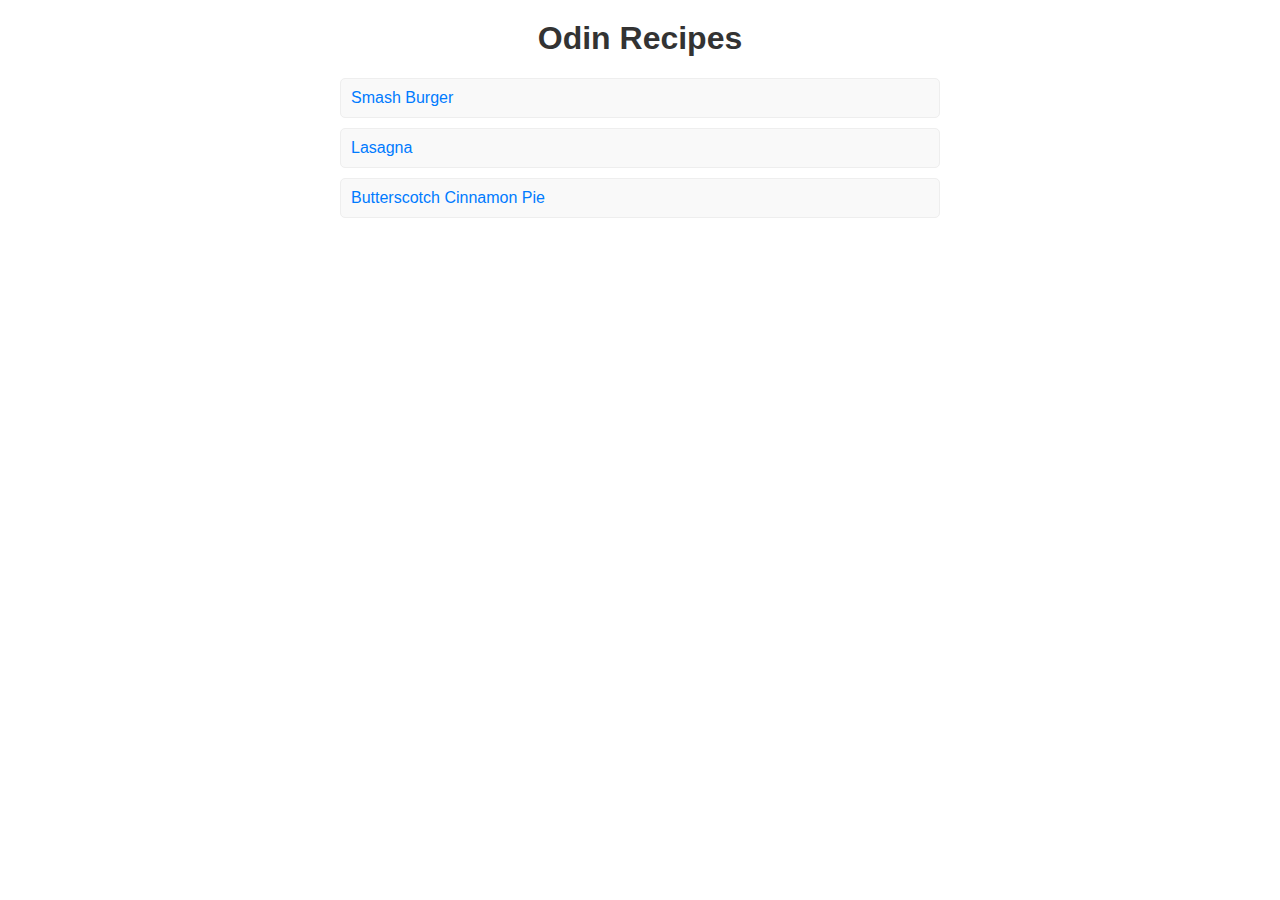
<file: index.html>
<!DOCTYPE html>
<html lang="en">
<head>
    <meta charset="UTF-8">
    <meta name="viewport" content="width=device-width, initial-scale=1.0">
    <link rel="stylesheet" href="styles.css">
    <title>Odin Recipes Homepage</title>
</head>
<body>
    <h1 class="title">Odin Recipes</h1>
    <ul class="recipe-list">
        <li class="recipe-list-box"><a href="recipes/smashburger.html" target="_blank" ref="noopener noreferrer">Smash Burger</a></li>
        <li class="recipe-list-box"><a href="recipes/lasagna.html" target="_blank" ref="noopener noreferrer">Lasagna</a></li>
        <li class="recipe-list-box"><a href="recipes/buttspie.html" target="_blank" ref="noopener noreferrer">Butterscotch Cinnamon Pie</a></li>
    </ul>
</body>
</html>
</file>
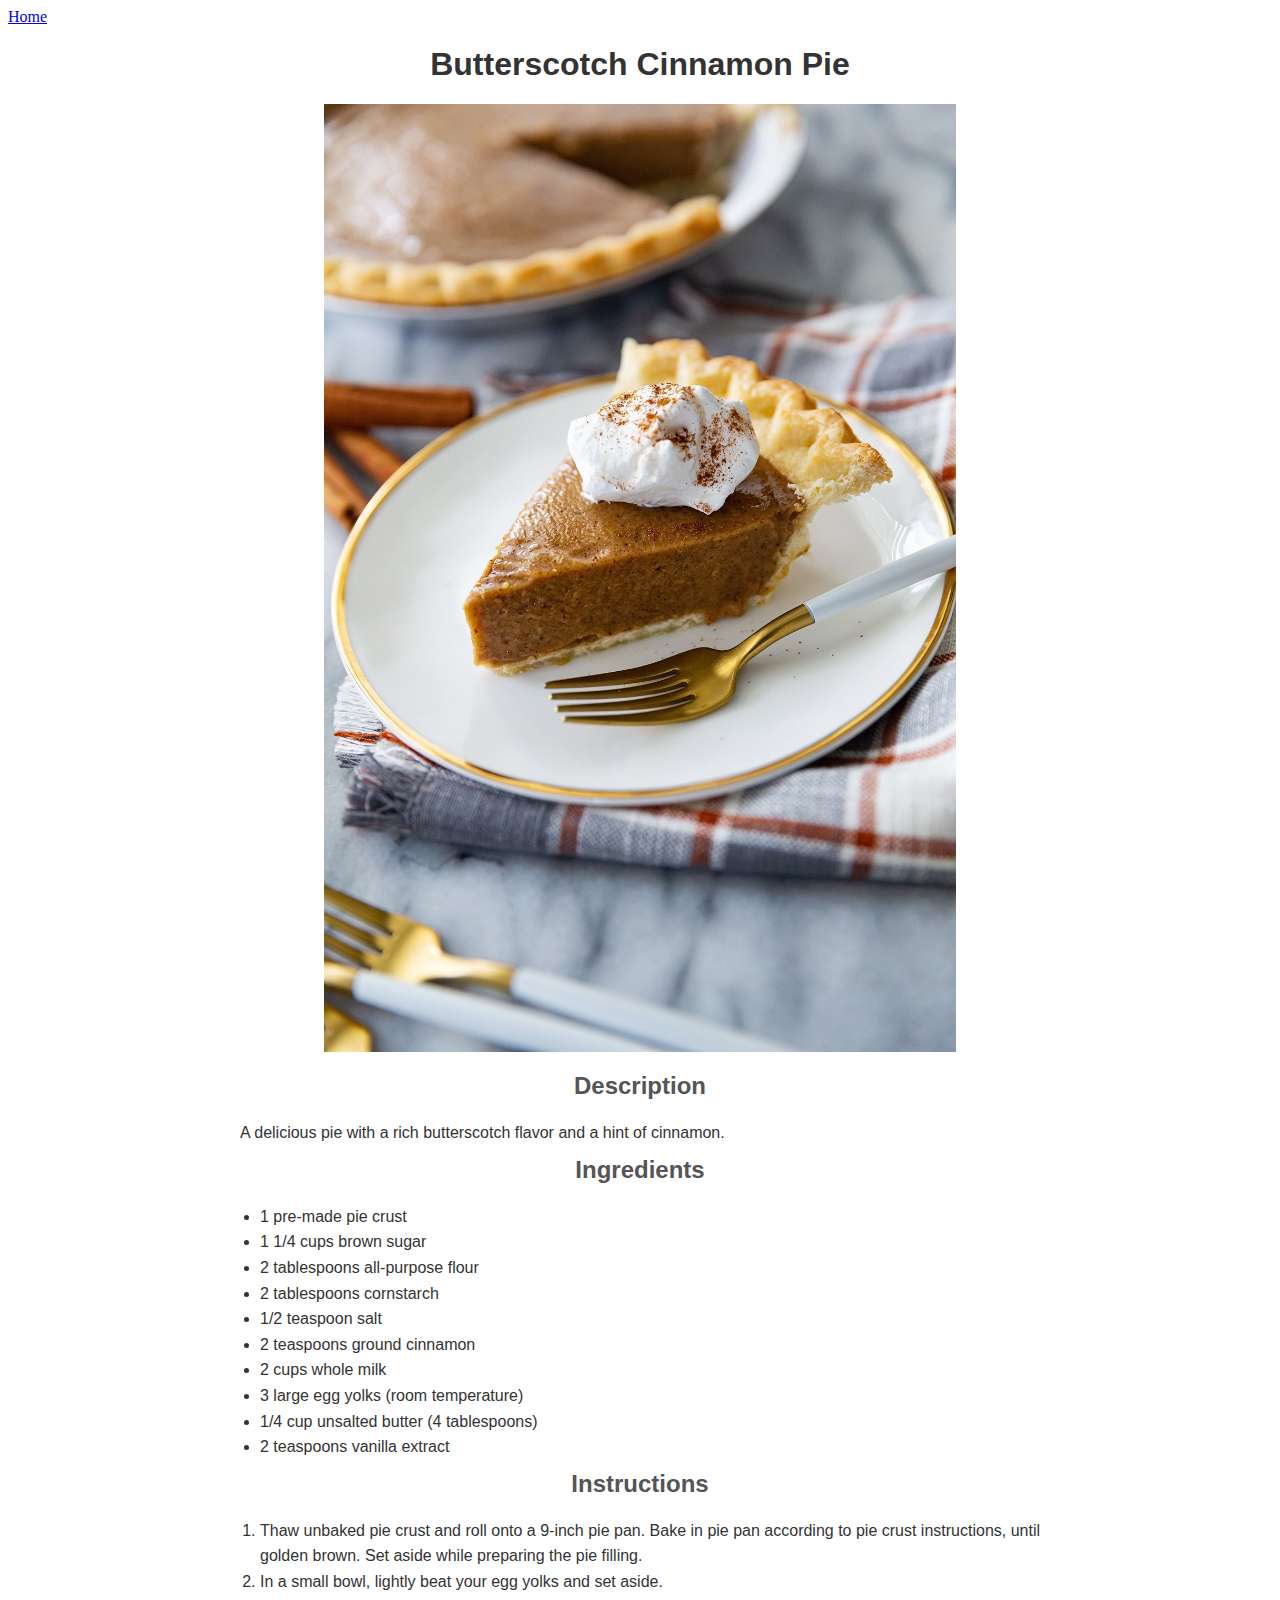
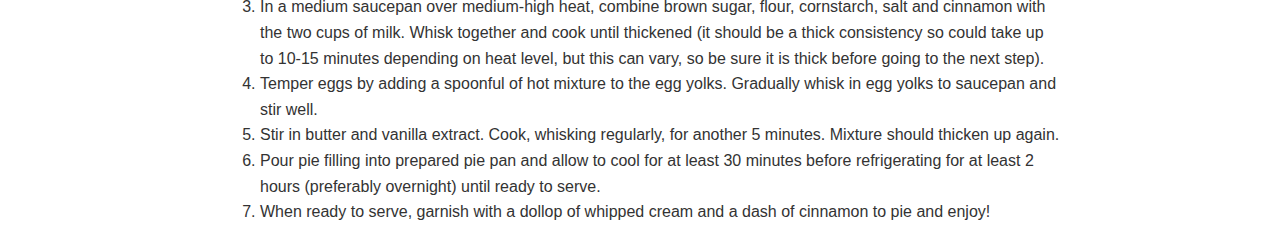
<file: recipes/buttspie.html>
<!DOCTYPE html>
<html lang="en">
<head>
    <meta charset="UTF-8">
    <meta name="viewport" content="width=device-width, initial-scale=1.0">
    <link rel="stylesheet" href="../styles.css">
    <title>Butterscotch Cinnamon Pie</title>
</head>
<body>
    <a href="../index.html">Home</a>
    <h1 class="title">Butterscotch Cinnamon Pie</h1>
    <img class="image" src="../images/butterscotch-cinnamon-pie.jpg" alt="Butterscotch Cinnamon Pie">
    <h2 class="subtitle">Description</h2>
    <p class="body">A delicious pie with a rich butterscotch flavor and a hint of cinnamon.</p>
    <h2 class="subtitle">Ingredients</h2>
    <ul class="body">
        <li>1 pre-made pie crust</li>
        <li>1 1/4 cups brown sugar</li>
        <li>2 tablespoons all-purpose flour</li>
        <li>2 tablespoons cornstarch</li>
        <li>1/2 teaspoon salt</li>
        <li>2 teaspoons ground cinnamon</li>
        <li>2 cups whole milk</li>
        <li>3 large egg yolks (room temperature)</li>
        <li>1/4 cup unsalted butter (4 tablespoons)</li>
        <li>2 teaspoons vanilla extract</li>
    </ul>
    <h2 class="subtitle">Instructions</h2>
    <ol class="body">
        <li>Thaw unbaked pie crust and roll onto a 9-inch pie pan. Bake in pie pan according to pie crust instructions, until golden brown. Set aside while preparing the pie filling.</li>
        <li>In a small bowl, lightly beat your egg yolks and set aside.</li>
        <li>In a medium saucepan over medium-high heat, combine brown sugar, flour, cornstarch, salt and cinnamon with the two cups of milk. Whisk together and cook until thickened (it should be a thick consistency so could take up to 10-15 minutes depending on heat level, but this can vary, so be sure it is thick before going to the next step).</li>
        <li>Temper eggs by adding a spoonful of hot mixture to the egg yolks. Gradually whisk in egg yolks to saucepan and stir well.</li>
        <li>Stir in butter and vanilla extract. Cook, whisking regularly, for another 5 minutes. Mixture should thicken up again.</li>
        <li>Pour pie filling into prepared pie pan and allow to cool for at least 30 minutes before refrigerating for at least 2 hours (preferably overnight) until ready to serve.</li>
        <li>When ready to serve, garnish with a dollop of whipped cream and a dash of cinnamon to pie and enjoy!</li>
    </ol>
    </ol>
</body>
</html>
</file>
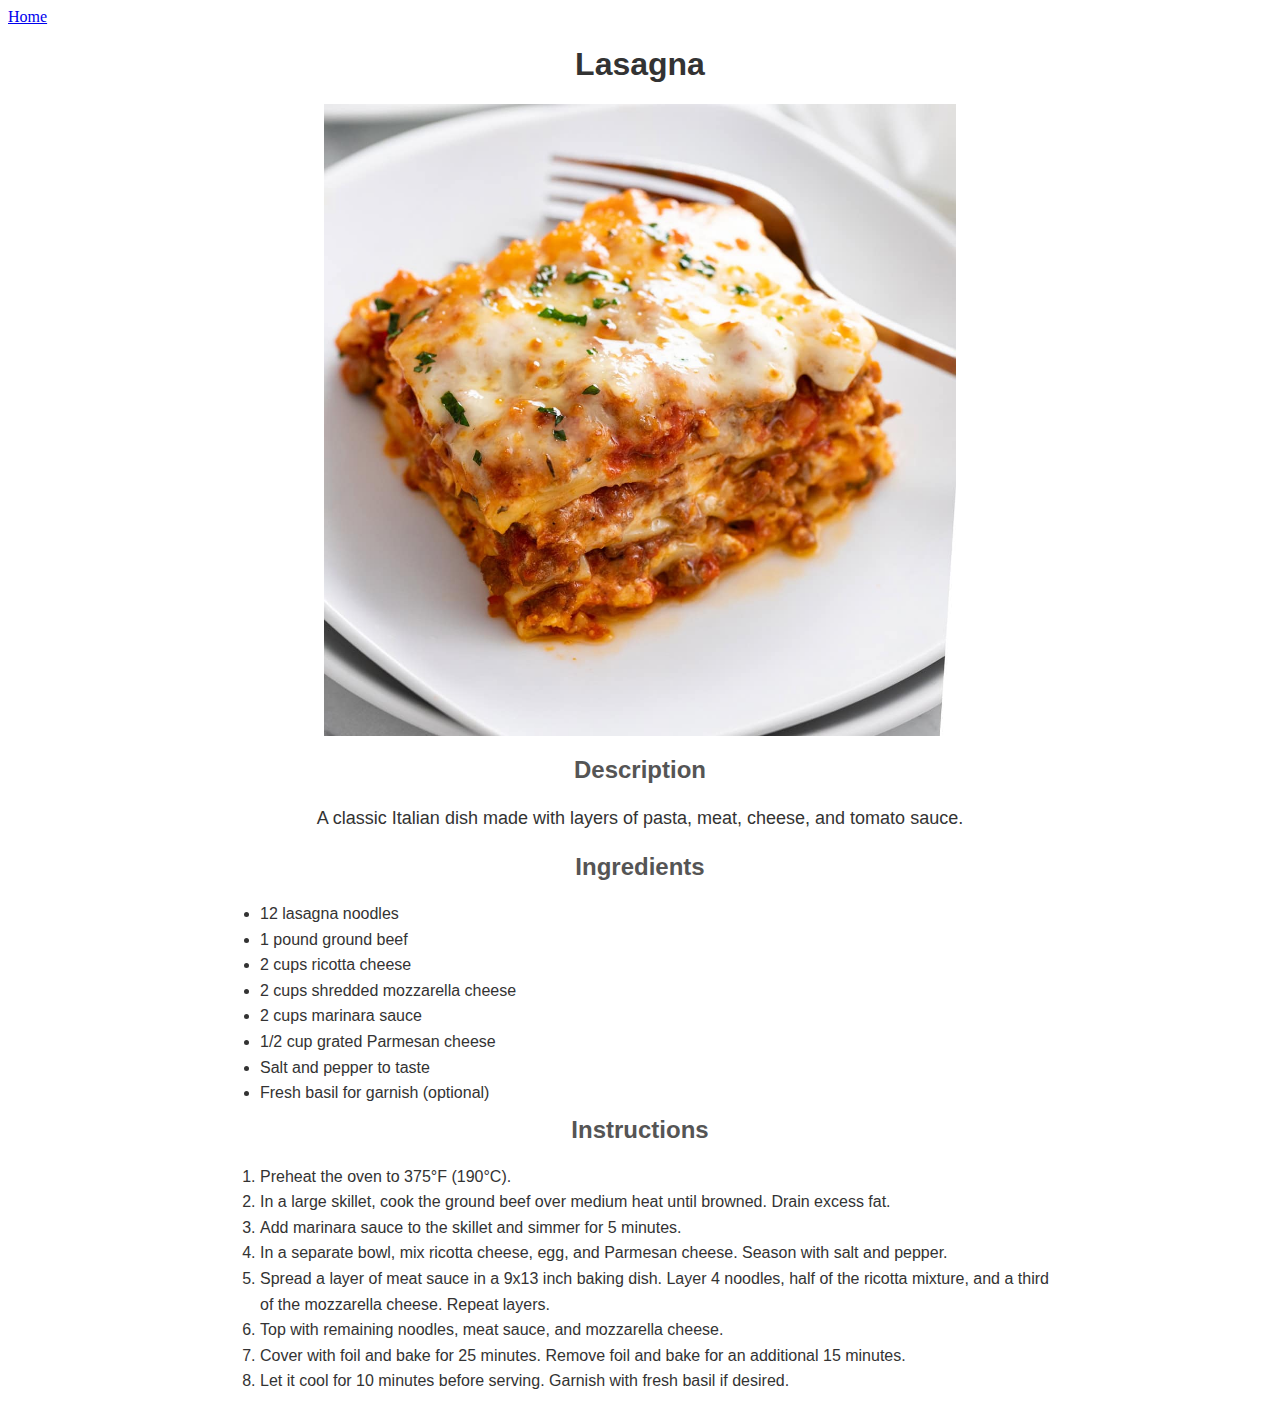
<file: recipes/lasagna.html>
<!DOCTYPE html>
<html lang="en">
<head>
    <meta charset="UTF-8">
    <meta name="viewport" content="width=device-width, initial-scale=1.0">
    <link rel="stylesheet" href="../styles.css">
    <title>Lasagna</title>
</head>
<body>
    <div class="container">
        <a href="../index.html">Home</a>
        <h1 class="title">Lasagna</h1>
        <img class="image" src="../images/lasagna.jpg" alt="Lasagna">
        <h2 class="subtitle">Description</h2>
        <p class="body description">A classic Italian dish made with layers of pasta, meat, cheese, and tomato sauce.</p>
        <h2 class="subtitle">Ingredients</h2>
        <ul class="body">
            <li>12 lasagna noodles</li>
            <li>1 pound ground beef</li>
            <li>2 cups ricotta cheese</li>
            <li>2 cups shredded mozzarella cheese</li>
            <li>2 cups marinara sauce</li>
            <li>1/2 cup grated Parmesan cheese</li>
            <li>Salt and pepper to taste</li>
            <li>Fresh basil for garnish (optional)</li>
        </ul>
        <h2 class="subtitle">Instructions</h2>
        <ol class="body">
            <li>Preheat the oven to 375°F (190°C).</li>
            <li>In a large skillet, cook the ground beef over medium heat until browned. Drain excess fat.</li>
            <li>Add marinara sauce to the skillet and simmer for 5 minutes.</li>
            <li>In a separate bowl, mix ricotta cheese, egg, and Parmesan cheese. Season with salt and pepper.</li>
            <li>Spread a layer of meat sauce in a 9x13 inch baking dish. Layer 4 noodles, half of the ricotta mixture, and a third of the mozzarella cheese. Repeat layers.</li>
            <li>Top with remaining noodles, meat sauce, and mozzarella cheese.</li>
            <li>Cover with foil and bake for 25 minutes. Remove foil and bake for an additional 15 minutes.</li>
            <li>Let it cool for 10 minutes before serving. Garnish with fresh basil if desired.</li>
        </ol>
    </div>
</body>
</html>
</file>
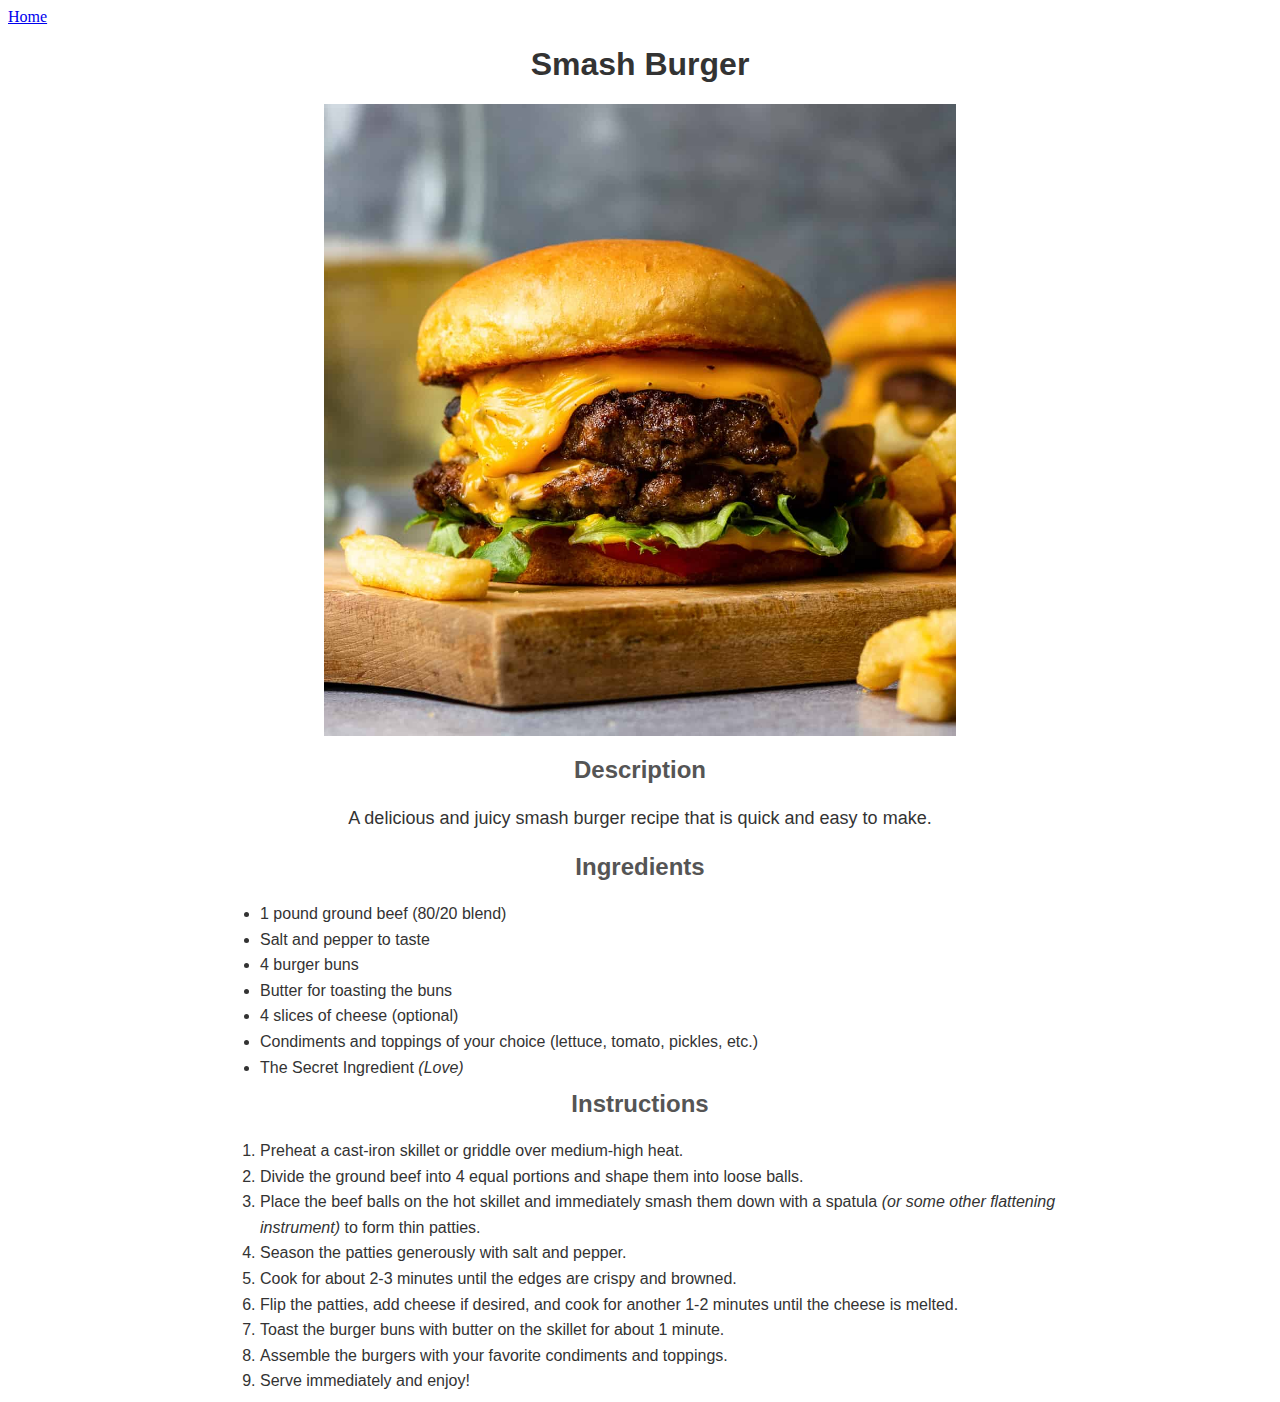
<file: recipes/smashburger.html>
<!DOCTYPE html>
<html lang="en">
<head>
    <meta charset="UTF-8">
    <meta name="viewport" content="width=device-width, initial-scale=1.0">
    <link rel="stylesheet" href="../styles.css">
    <title>Smash Burger</title>
</head>
<body>
    <a href="../index.html">Home</a>
    <h1 class="title">Smash Burger</h1>
    <img class="image" src="../images/smash-burger.jpg" alt="Smash Burger">
    <h2 class="subtitle">Description</h2>
    <p class="body description">A delicious and juicy smash burger recipe that is quick and easy to make.</p>
    <h2 class="subtitle">Ingredients</h2>
    <ul class="body">
        <li>1 pound ground beef (80/20 blend)</li>
        <li>Salt and pepper to taste</li>
        <li>4 burger buns</li>
        <li>Butter for toasting the buns</li>
        <li>4 slices of cheese (optional)</li>
        <li>Condiments and toppings of your choice (lettuce, tomato, pickles, etc.)</li>
        <li>The Secret Ingredient <i>(Love)</i></li>
    </ul>
    <h2 class="subtitle">Instructions</h2>
    <ol class="body">
        <li>Preheat a cast-iron skillet or griddle over medium-high heat.</li>
        <li>Divide the ground beef into 4 equal portions and shape them into loose balls.</li>
        <li>Place the beef balls on the hot skillet and immediately smash them down with a spatula <i>(or some other flattening instrument)</i> to form thin patties.</li>
        <li>Season the patties generously with salt and pepper.</li>
        <li>Cook for about 2-3 minutes until the edges are crispy and browned.</li>
        <li>Flip the patties, add cheese if desired, and cook for another 1-2 minutes until the cheese is melted.</li>
        <li>Toast the burger buns with butter on the skillet for about 1 minute.</li>
        <li>Assemble the burgers with your favorite condiments and toppings.</li>
        <li>Serve immediately and enjoy!</li>
    </ol>
</body>
</html>
</file>
<file: styles.css>
.title {
    font-size: 32px;
    font-weight: bold;
    font-family: 'Helvetica', sans-serif;
    color: #333;
    text-align: center;
    margin-top: 20px;
}

.subtitle {
    font-size: 24px;
    font-weight: bold;
    font-family: 'Helvetica', sans-serif;
    color: #555;
    text-align: center;
    margin-top: 10px;
}

.body {
    font-family: 'Helvetica', sans-serif;
    color: #333;
    line-height: 1.6;
    max-width: 800px;
    margin: 0 auto;
    /* padding: 20px; */
}

.body.description {
    font-size: 18px;
    margin-bottom: 20px;
    text-align: center;
}

.image {
    display: block;
    margin: 20px auto;
    max-width: 50%;
    height: auto;
}

.recipe-list {
    list-style-type: none;
    padding: 0;
    margin: 20px auto;
    max-width: 600px;
    font-family: 'Helvetica', sans-serif;
}

.recipe-list-box {
    border: 1px solid #eee;
    border-radius: 5px;
    padding: 10px;
    margin-bottom: 10px;
    background-color: #f9f9f9;
}

.recipe-list-box a {
    text-decoration: none;
    color: #007BFF;
}
</file>
